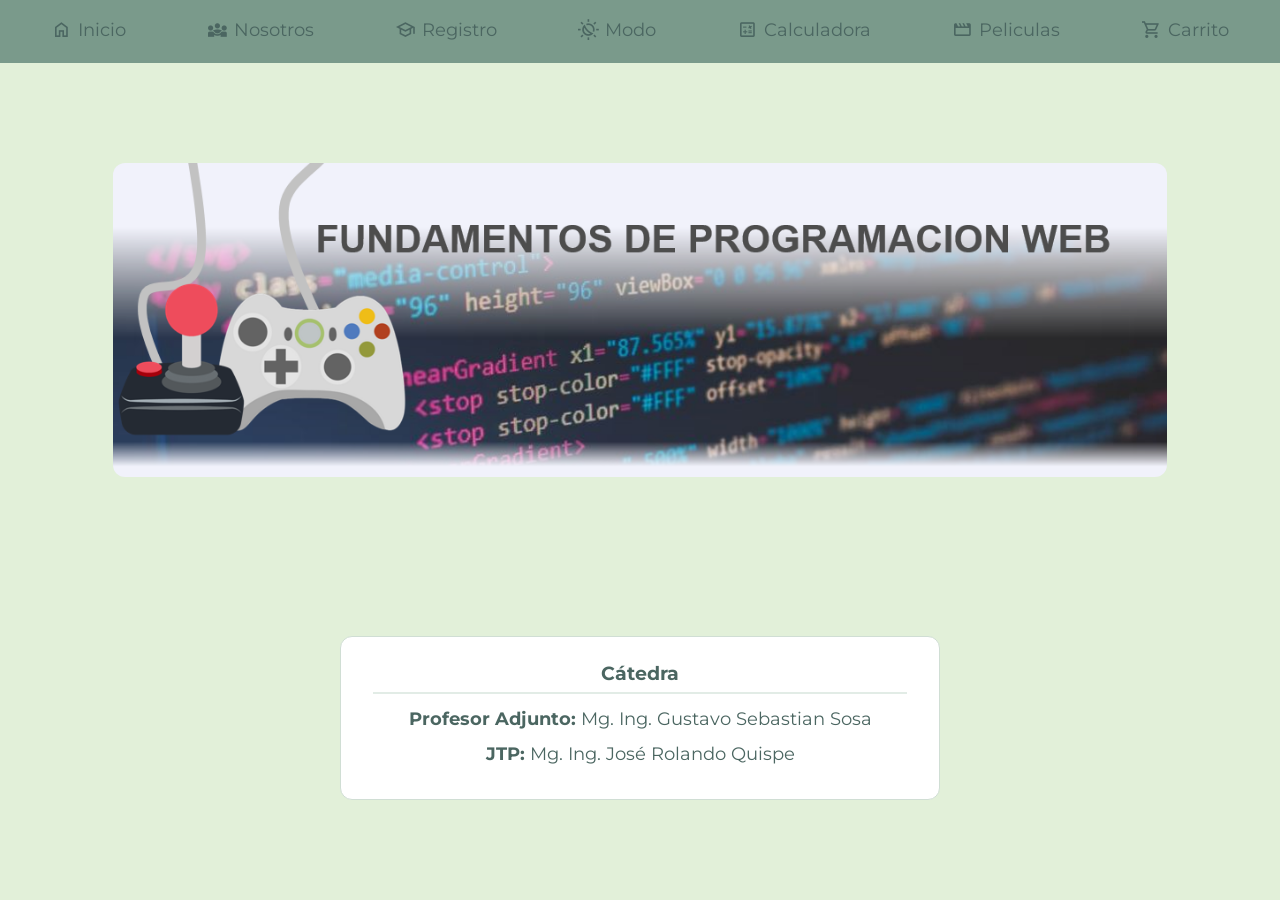
<file: src/index.html>
<!DOCTYPE html>
<html lang="es">

<head>
    <meta charset="UTF-8">
    <meta name="viewport" content="width=device-width, initial-scale=1.0">
    <title>Proyecto 03</title>
    <link rel="icon" href="./images/favicon_io/favicon.ico">
    <!-- Google Icons & Font -->
    <link rel="stylesheet"
        href="https://fonts.googleapis.com/css2?family=Material+Symbols+Outlined:opsz,wght,FILL,GRAD@20..48,100..700,0..1,-50..200" />
    <link rel="preconnect" href="https://fonts.googleapis.com">
    <link rel="preconnect" href="https://fonts.gstatic.com" crossorigin>
    <link href="https://fonts.googleapis.com/css2?family=Montserrat:ital,wght@0,100..900;1,100..900&display=swap"
        rel="stylesheet">
    <link rel="stylesheet" href="./css/styles.css">
</head>

<body>
    <header class="header-content">
        <nav class="nav-header">
            <ul class="nav-list" id="nav-list">
            </ul>
        </nav>
    </header>

    <main class="main-content">
        <img src="images/bannerfpw.PNG" alt="Imagen de portada" class="main-image" id="main-image">
        
        <section class="lectorer-card">
            <h3>Cátedra</h3>
            <p><strong>Profesor Adjunto:</strong> Mg. Ing. Gustavo Sebastian Sosa</p>
            <p><strong>JTP:</strong> Mg. Ing. José Rolando Quispe</p>
        </section>
    </main>
    </main>

    <script type="module" src="./js/header.js"></script>

</body>

</html>
</file>
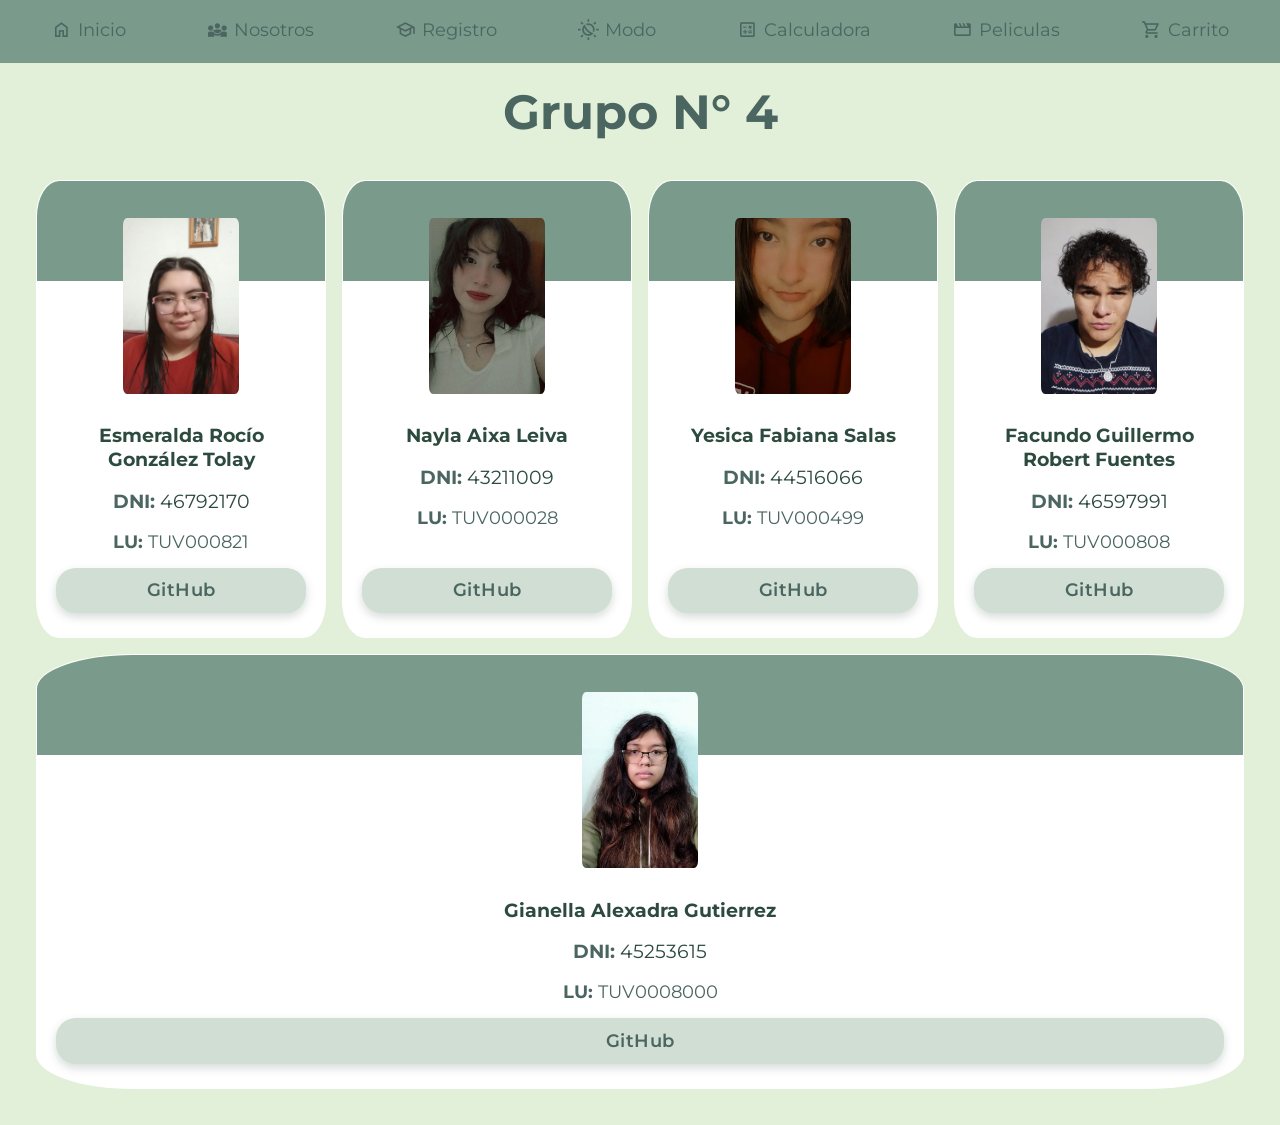
<file: src/pages/about.html>
<!DOCTYPE html>
<html lang="es">

<head>
    <meta charset="UTF-8">
    <meta name="viewport" content="width=device-width, initial-scale=1.0">
    <title>Proyecto 03</title>
    <link rel="icon" href="../images/favicon_io/favicon.ico">
    <!-- Google Icons & Fonvicon.its -->
    <link rel="stylesheet"
        href="https://fonts.googleapis.com/css2?family=Material+Symbols+Outlined:opsz,wght,FILL,GRAD@20..48,100..700,0..1,-50..200" />
    <link rel="preconnect" href="https://fonts.googleapis.com">
    <link rel="preconnect" href="https://fonts.gstatic.com" crossorigin>
    <link href="https://fonts.googleapis.com/css2?family=Montserrat:ital,wght@0,100..900;1,100..900&display=swap"
        rel="stylesheet">
    <link rel="stylesheet" href="../css/styles.css">
    <link rel="stylesheet" href="../css/about.css">
</head>

<body>
    <header class="header-content">
        <nav class="nav-header">
            <ul class="nav-list" id="nav-list">
            </ul>
        </nav>
    </header>

    <main class="main-content">
        <h1 class="members-title">Grupo N° 4</h1>
        <ul class="members-list" id="members-list">
        </ul>
    </main>

    <script src="../js/headerPages.js"></script>
    <script src="../js/about.js"></script>

</body>

</html>
</file>
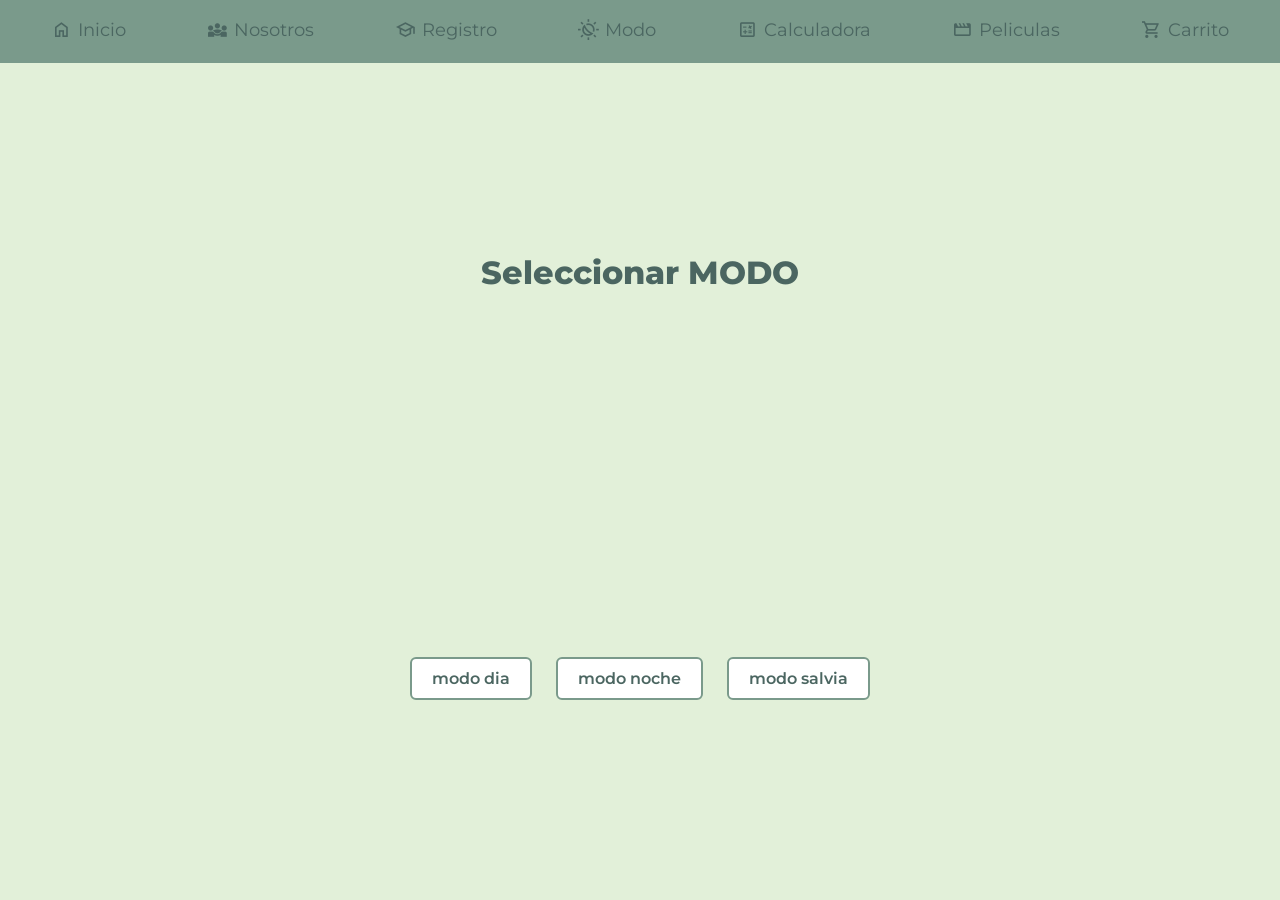
<file: src/pages/background.html>
<!DOCTYPE html>
<html lang="es">

<head>
    <meta charset="UTF-8">
    <meta name="viewport" content="width=device-width, initial-scale=1.0">
    <title>Proyecto 03-Modo</title>
    <link rel="icon" href="../images/favicon_io/favicon.ico">
    <!-- Google Icons & Fonts -->
    <link rel="stylesheet"
        href="https://fonts.googleapis.com/css2?family=Material+Symbols+Outlined:opsz,wght,FILL,GRAD@20..48,100..700,0..1,-50..200" />
    <link rel="preconnect" href="https://fonts.googleapis.com">
    <link rel="preconnect" href="https://fonts.gstatic.com" crossorigin>
    <link href="https://fonts.googleapis.com/css2?family=Montserrat:ital,wght@0,100..900;1,100..900&display=swap"
        rel="stylesheet">
    <link rel="stylesheet" href="../css/styles.css">
    <link rel="stylesheet" href="../css/background.css">
</head>

<body>
    <header class="header-content">
        <nav class="nav-header">
            <ul class="nav-list" id="nav-list">
            </ul>
        </nav>
    </header>

    <main class="main-content">
        <h1 class="title">Seleccionar MODO</h1>
        <div>
            <button id="btn-blanco">modo dia</button>
            <button id="btn-noche">modo noche</button>
            <button id="btn-salvia">modo salvia</button>
        </div>
    </main>

    <script src="../js/headerPages.js"></script>
    <script type="module" src="../js/background.js"></script>

</body>

</html>
</file>
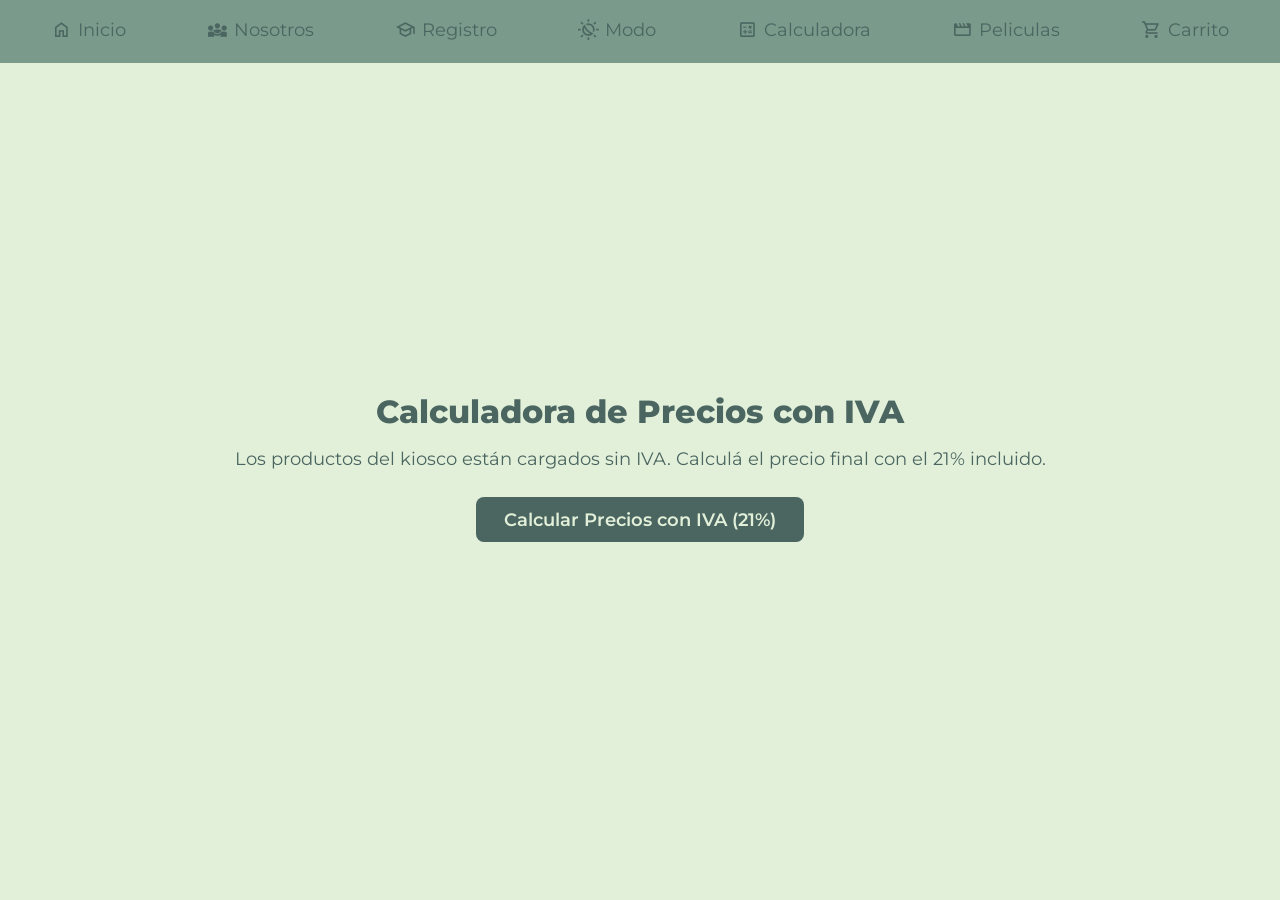
<file: src/pages/calculator.html>
<!DOCTYPE html>
<html lang="es">

<head>
    <meta charset="UTF-8">
    <meta name="viewport" content="width=device-width, initial-scale=1.0">
    <title>Calculadora</title>
    <link rel="icon" href="../images/favicon_io/favicon.ico">
    <!-- Google Icons & Fonvicon.its -->
    <link rel="stylesheet"
        href="https://fonts.googleapis.com/css2?family=Material+Symbols+Outlined:opsz,wght,FILL,GRAD@20..48,100..700,0..1,-50..200" />
    <link rel="preconnect" href="https://fonts.googleapis.com">
    <link rel="preconnect" href="https://fonts.gstatic.com" crossorigin>
    <link href="https://fonts.googleapis.com/css2?family=Montserrat:ital,wght@0,100..900;1,100..900&display=swap"
        rel="stylesheet">
    <link rel="stylesheet" href="../css/styles.css">
    <link rel="stylesheet" href="../css/ejercicio3.css">
</head>

<body>
    <header class="header-content">
        <nav class="nav-header">
            <ul class="nav-list" id="nav-list">
            </ul>
        </nav>
    </header>

    <main class="main-content">
        <section class="calculator">
            <h1 class="title">Calculadora de Precios con IVA</h1>
            <p class="subtitle">Los productos del kiosco están cargados sin IVA. Calculá el precio final con el 21%
                incluido.</p>
            <button id="btnCalcular" class="btn">Calcular Precios con IVA (21%)</button>
            <div id="resultado" aria-live="polite"></div>
        </section>
    </main>

    <script src="../js/consgina3.js"></script>
    <script src="../js/headerPages.js"></script>


</body>

</html>
</file>
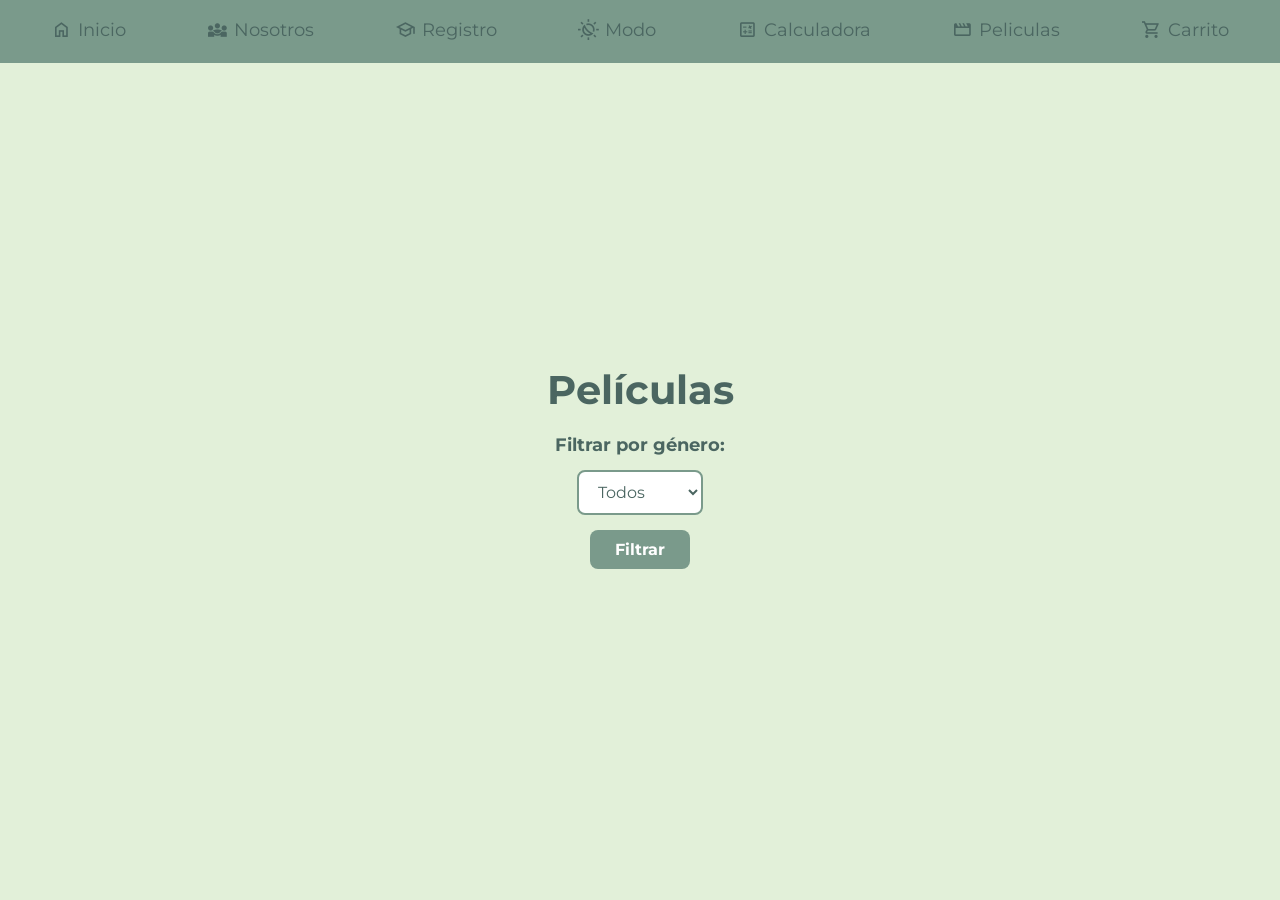
<file: src/pages/movies.html>
<!DOCTYPE html>
<html lang="es">

<head>
    <meta charset="UTF-8">
    <meta name="viewport" content="width=device-width, initial-scale=1.0">
    <title>Proyecto 03</title>
    <link rel="icon" href="../images/favicon_io/favicon.ico">
    <!-- Google Icons & Fonvicon.its -->
    <link rel="stylesheet"
        href="https://fonts.googleapis.com/css2?family=Material+Symbols+Outlined:opsz,wght,FILL,GRAD@20..48,100..700,0..1,-50..200" />
    <link rel="preconnect" href="https://fonts.googleapis.com">
    <link rel="preconnect" href="https://fonts.gstatic.com" crossorigin>
    <link href="https://fonts.googleapis.com/css2?family=Montserrat:ital,wght@0,100..900;1,100..900&display=swap"
        rel="stylesheet">
    <link rel="stylesheet" href="../css/styles.css">
    <link rel="stylesheet" href="../css/movies.css">
</head>

<body>
    <header class="header-content">
    <nav class="nav-header">
        <ul class="nav-list" id="nav-list">
        </ul>
    </nav>
</header>

    <main class="main-content">

        <h1>Películas</h1>
        <h3>Filtrar por género:</h3>
    <select id="filtroGenero">
    <option value="todos">Todos</option>
    <option value="Acción">Acción</option>
    <option value="Comedia">Comedia</option>
    <option value="Drama">Drama</option>
    </select>

    <button id="btnFiltrar">Filtrar</button>
    <ul id="listaPeliculas"></ul>
    </main>

    <script type="module" src="../js/movies.js"></script>
    <script src="../js/headerPages.js"></script>
    
</body>
</html>
</file>
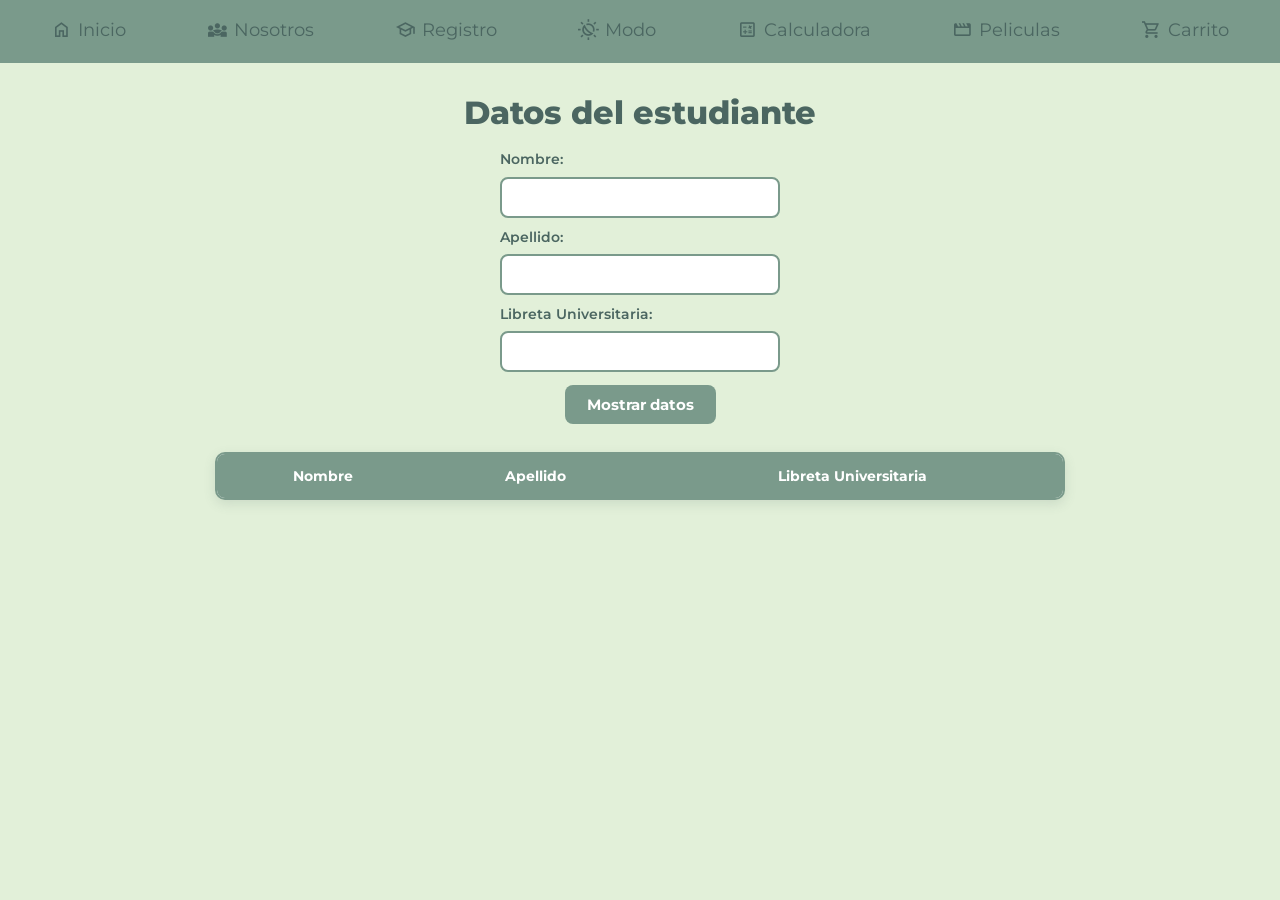
<file: src/pages/register.html>
<!DOCTYPE html>
<html lang="es">

<head>
    <meta charset="UTF-8">
    <meta name="viewport" content="width=device-width, initial-scale=1.0">
    <title>Proyecto 03 - Registro</title>
    <link rel="icon" href="../images/favicon_io/favicon.ico">
    <!-- Google Icons & Fonvicon.its -->
    <link rel="stylesheet"
        href="https://fonts.googleapis.com/css2?family=Material+Symbols+Outlined:opsz,wght,FILL,GRAD@20..48,100..700,0..1,-50..200" />
    <link rel="preconnect" href="https://fonts.googleapis.com">
    <link rel="preconnect" href="https://fonts.gstatic.com" crossorigin>
    <link href="https://fonts.googleapis.com/css2?family=Montserrat:ital,wght@0,100..900;1,100..900&display=swap"
        rel="stylesheet">
    <link rel="stylesheet" href="../css/styles.css">
    <link rel="stylesheet" href="../css/register.css">
</head>

<body>
    <header class="header-content">
        <nav class="nav-header">
            <ul class="nav-list" id="nav-list">
            </ul>
        </nav>
    </header>

    <main class="main-content">
        <h1>Datos del estudiante</h1>

        <!-- INPUT DEL NOMBRE -->
        <label for="nombre">Nombre:</label>
        <input type="text" id="nombre">


        <!-- INPUT DEL APELLIDO -->
        <label for="apellido">Apellido:</label>
        <input type="text" id="apellido">


        <!-- INPUT DE LA LIBRETA UNIVERSITARIA -->
        <label for="libreta">Libreta Universitaria:</label>
        <input type="text" id="libreta">


        <!-- BOTÓN -->
        <button id="mostrarDatos">Mostrar datos</button>


        <!-- TABLA -->
        <table >
            <thead>
                <tr>
                    <th>Nombre</th>
                    <th>Apellido</th>
                    <th>Libreta Universitaria</th>
                </tr>
            </thead>
            <tbody id="tablaDatos">
            </tbody>
        </table>
    </main>

    <script type="module" src="../js/ejercicio01.js"></script>
    <script src="../js/headerPages.js"></script>
    
</body>
</html>
</file>
<file: src/css/styles.css>
/* Reset Inicial */
* {
    box-sizing: border-box;
    margin: 0;
    padding: 0;
    font-family: "Montserrat", sans-serif;
    color: #4B6661;
}

/* Estilos generales y layout principal */
body {
    display: grid;
    grid-template-rows: auto 1fr auto;
    background-color: #E2F0D9;
    min-height: 100vh;
}

ul {
    list-style: none;
}

p,
a,
label {
    font-size: 1.1rem;
    line-height: 1.5;
}

a {
    text-decoration: none;
    cursor: pointer;
}

a:hover {
    color: #EBD8B1;
}

.title {
    text-align: center;
    font-size: 2rem;
    font-weight: 800;
    margin-bottom: 15px;
}

.subtitle {
    font-size: 1.1rem;
    font-weight: 400;
    text-align: center;
    margin-bottom: 25px;
}

button {
    cursor: pointer;
}

/*--- HEADER Y NAVEGACIÓN ---*/
.header-content {
    background-color: #7A9A8B;
    padding: 15px 20px;
}

.nav-list {
    display: flex;
    justify-content: space-around;
    align-items: center;
    gap: 20px;
    flex-wrap: wrap;

}

.nav-link {
    display: flex;
    align-items: center;
    gap: 6px;
    padding: 2px;
    border-bottom: 3px solid transparent;
}

.nav-item .nav-link:hover {
    border-bottom: solid 3px #EBD8B1;
}

.nav-link .material-symbols-outlined {
    font-size: 1.3rem;
    color: inherit;
}

.header-logo {
    max-height: 50px;
    width: auto;
    object-fit: contain;
}

/*--- MAIN ---*/
.main-content {
    display: grid;
    justify-items: center;
    align-items: center;
    padding: 20px;
}

.main-image {
    max-width: 85%;
    height: auto;
    border-radius: 12px;
}

.lectorer-card {
    background-color: #ffffff;
    border: 1px solid #d0ded4;
    padding: 1.5rem 2rem;
    border-radius: 12px;
    text-align: center;
    max-width: 600px;
    width: 100%;
}

.lectorer-card h3 {
    margin-bottom: 0.8rem;
    font-size: 1.2rem;
    border-bottom: 2px solid #e2ece6;
    padding-bottom: 0.4rem;
}

.lectorer-card p {
    margin: 0.5rem 0;
}
</file>
<file: src/css/about.css>
.members-title {
    font-size: 3rem;
    margin-bottom: 1.4rem;
}

.members-list {
    display: flex;
    flex-wrap: wrap;
    justify-content: center;
    width: 100%;
    max-width: 1700px;
    gap: 1rem;
    padding: 1rem;
}

.member-item {
    display: flex;
    flex-direction: column;
    flex: 1 1 250px;
    align-items: center;
    text-align: center;
    overflow: hidden;
    position: relative;
    border-radius: 8%;
    border: 1px solid transparent;
    background-color: #ffffff;
}

.member-item:hover {
    transform: scale(1.03);
    box-shadow: 0 15px 50px rgba(0, 0, 0, 0.5);
}

/* Parte superior de la card members */
.member-item::before {
    content: '';
    position: absolute;
    width: 100%;
    height: 100px;
    background: #7A9A8B;
    z-index: 1;
}

.member-image {
    position:relative;
    object-fit: cover;
    width: 120px;
    height: 180px;
    border-radius: 5%;
    border: 2px solid transparent;
    margin-top: 35px;
    z-index: 2;
}

.member-info {
    display: flex;
    flex-direction: column;
    justify-content: space-between;
    flex-grow: 1;
    gap: 0.8rem;
    width: 100%;
    padding: 1.5rem 1.2rem;
    z-index: 2;
}

.member-name, .member-dni{
    font-size: 1.2rem;
    color: #2c4a3e;
    margin: 0.2rem 0 0 0;
}

.member-link {
    display: inline-block;
    margin-top: auto;
    padding: 0.6rem 1.2rem;
    background-color: #D0DED4 ;
    color: #4B6661;
    border-radius: 20px;
    font-weight: 600;
    letter-spacing: 0.5px;
    box-shadow: 0 4px 10px rgba(44, 74, 62, 0.2);
}

.member-link:hover {
    background-color: #1f342b;
    transform: scale(1.03);
}
</file>
<file: src/css/background.css>
/* Transición suave para los cambios de color */
body, header, button, h1, h2, h3, p, a {
    transition: background-color 0.3s ease, color 0.3s ease, border-color 0.3s ease;
}

/* Estilo base de tus botones (Corregido #btn-noche) */
#btn-blanco, #btn-noche, #btn-salvia {
    padding: 10px 20px;
    font-size: 1rem;
    font-weight: 600;
    border-radius: 6px;
    border: 2px solid #7A9A8B;
    margin: 10px;
    background-color: #FFFFFF;
    color: #4B6661;
    cursor: pointer;
}

/* Modo Noche */
body.modo-noche {
    background-color: #1E2421 !important;
}

body.modo-noche *,
body.modo-noche p,
body.modo-noche a,
body.modo-noche .title {
    color: #E2F0D9 !important;
}

body.modo-noche .header-content {
    background-color: #2A3631 !important;
}

body.modo-noche button {
    background-color: #2A3631 !important;
    color: #E2F0D9 !important;
    border-color: #4A6356 !important;
}

/* Modo Salvia */
body.modo-salvia {
    background-color: #2C3E35 !important;
}

body.modo-salvia *,
body.modo-salvia p,
body.modo-salvia a,
body.modo-salvia .title {
    color: #EBD8B1 !important;
}

body.modo-salvia .header-content {
    background-color: #4A6356 !important;
}

body.modo-salvia button {
    background-color: #4A6356 !important;
    color: #EBD8B1 !important;
    border-color: #7A9A8B !important;
}
</file>
<file: src/css/ejercicio3.css>
/*--- ESTILOS DE LA CALCULADORA ---*/
/* Se carga después de styles.css y reutiliza su paleta:
   #4B6661 (texto) · #7A9A8B (header) · #E2F0D9 (fondo) */

.calculator {
    display: grid;
    justify-items: center;
    width: 100%;
    max-width: 900px;
}

/* Botón principal */
.btn {
    padding: 12px 28px;
    font-size: 1.1rem;
    font-weight: 600;
    color: #E2F0D9;
    background-color: #4B6661;
    border: none;
    border-radius: 8px;
    transition: background-color 0.2s;
}

.btn:hover {
    background-color: #7A9A8B;
}

.btn:focus-visible {
    outline: 3px solid #4B6661;
    outline-offset: 3px;
}

/* Contenedor de resultados */
#resultado {
    display: grid;
    grid-template-columns: repeat(auto-fit, minmax(190px, 1fr));
    gap: 16px;
    width: 100%;
    margin-top: 30px;
}

/* Tarjeta de producto */
.product-card {
    display: grid;
    gap: 4px;
    padding: 18px 20px;
    text-align: center;
    background-color: #F6FAF2;
    border: 1px solid #7A9A8B;
    border-top: 5px solid #7A9A8B;
    border-radius: 10px;
}

.product-name {
    font-size: 1.2rem;
    font-weight: 600;
}

.product-price {
    font-size: 1.8rem;
    font-weight: 800;
}

.product-note {
    font-size: 0.9rem;
}
</file>
<file: src/css/movies.css>
/*--- PÁGINA DE PELÍCULAS ---*/

.main-content {
    display: grid;
    justify-items: center;
    align-content: center;
    gap: 15px;
    padding: 40px 20px;
}

/* Título */

.main-content h1 {
    font-size: 2.5rem;
    margin-bottom: 5px;
}

/* Texto "Filtrar por género" */

.main-content h3 {
    font-size: 1.1rem;
}

/* Selector */

#filtroGenero {
    padding: 10px 15px;
    border: 2px solid #7A9A8B;
    border-radius: 8px;
    background-color: white;
    font-size: 1rem;
    cursor: pointer;
}

/* Botón */

#btnFiltrar {
    padding: 10px 25px;
    border: none;
    border-radius: 8px;
    background-color: #7A9A8B;
    color: white;
    font-size: 1rem;
    font-weight: bold;
}

#btnFiltrar:hover {
    background-color: #4B6661;
}

/* Lista de películas */

#listaPeliculas {
    display: grid;
    gap: 10px;
    width: min(500px, 90%);
    margin-top: 15px;
}

/* Cada película */

#listaPeliculas li {
    padding: 15px;
    background-color: white;
    border-radius: 10px;
    border-left: 5px solid #7A9A8B;
}
</file>
<file: src/css/register.css>
/*--- REGISTRO DE ESTUDIANTE ---*/

.main-content {
display: flex;
flex-direction: column;
align-items: center;
justify-content: flex-start;
gap: 8px;
padding: 30px 20px;
}

/*--- TÍTULO ---*/

.main-content h1 {
text-align: center;
font-size: 2rem;
font-weight: 800;
margin-bottom: 8px;
}

/*--- LABELS ---*/

.main-content label {
font-size: 0.9rem;
font-weight: 600;
line-height: 1.2;
margin-top: 3px;
width: 280px;
}

/*--- INPUTS ---*/

.main-content input {
width: 280px;
padding: 9px 12px;
border: 2px solid #7A9A8B;
border-radius: 8px;
background-color: #FFFFFF;
font-family: "Montserrat", sans-serif;
font-size: 0.95rem;
color: #4B6661;
outline: none;
transition: border-color 0.2s, box-shadow 0.2s;
}

.main-content input:focus {
border-color: #4B6661;
box-shadow: 0 0 0 3px #EBD8B1;
}

/*--- BOTÓN ---*/

.main-content button {
padding: 10px 22px;
margin-top: 5px;
border: none;
border-radius: 8px;
background-color: #7A9A8B;
color: #FFFFFF;
font-family: "Montserrat", sans-serif;
font-size: 0.95rem;
font-weight: 700;
cursor: pointer;
transition: background-color 0.2s, transform 0.2s;
}

.main-content button:hover {
background-color: #4B6661;
transform: translateY(-2px);
}

.main-content button:active {
transform: translateY(0);
}

/*--- TABLA ---*/

.main-content table {
width: min(850px, 90%);
margin-top: 20px;
border-collapse: separate;
border-spacing: 0;
background-color: #FFFFFF;
border: 2px solid #7A9A8B;
border-radius: 10px;
overflow: hidden;
box-shadow: 0 4px 12px rgba(75, 102, 97, 0.15);
}

/* Encabezado */

.main-content th {
padding: 13px 15px;
background-color: #7A9A8B;
color: #FFFFFF;
font-size: 0.9rem;
font-weight: 700;
text-align: center;
}

/* Celdas */

.main-content td {
padding: 11px 15px;
text-align: center;
border-top: 1px solid #D5E2D0;
color: #4B6661;
font-size: 0.9rem;
}

/* Filas agregadas */

.main-content tbody tr {
background-color: #FFFFFF;
transition: background-color 0.2s;
}

.main-content tbody tr:hover {
background-color: #F2F7ED;
}



@media (max-width: 600px) {


.main-content {
    padding: 20px 10px;
}

.main-content h1 {
    font-size: 1.6rem;
}

.main-content label,
.main-content input {
    width: 100%;
    max-width: 280px;
}

.main-content table {
    width: 100%;
    font-size: 0.8rem;
}

.main-content th,
.main-content td {
    padding: 9px 5px;
}


}
</file>
